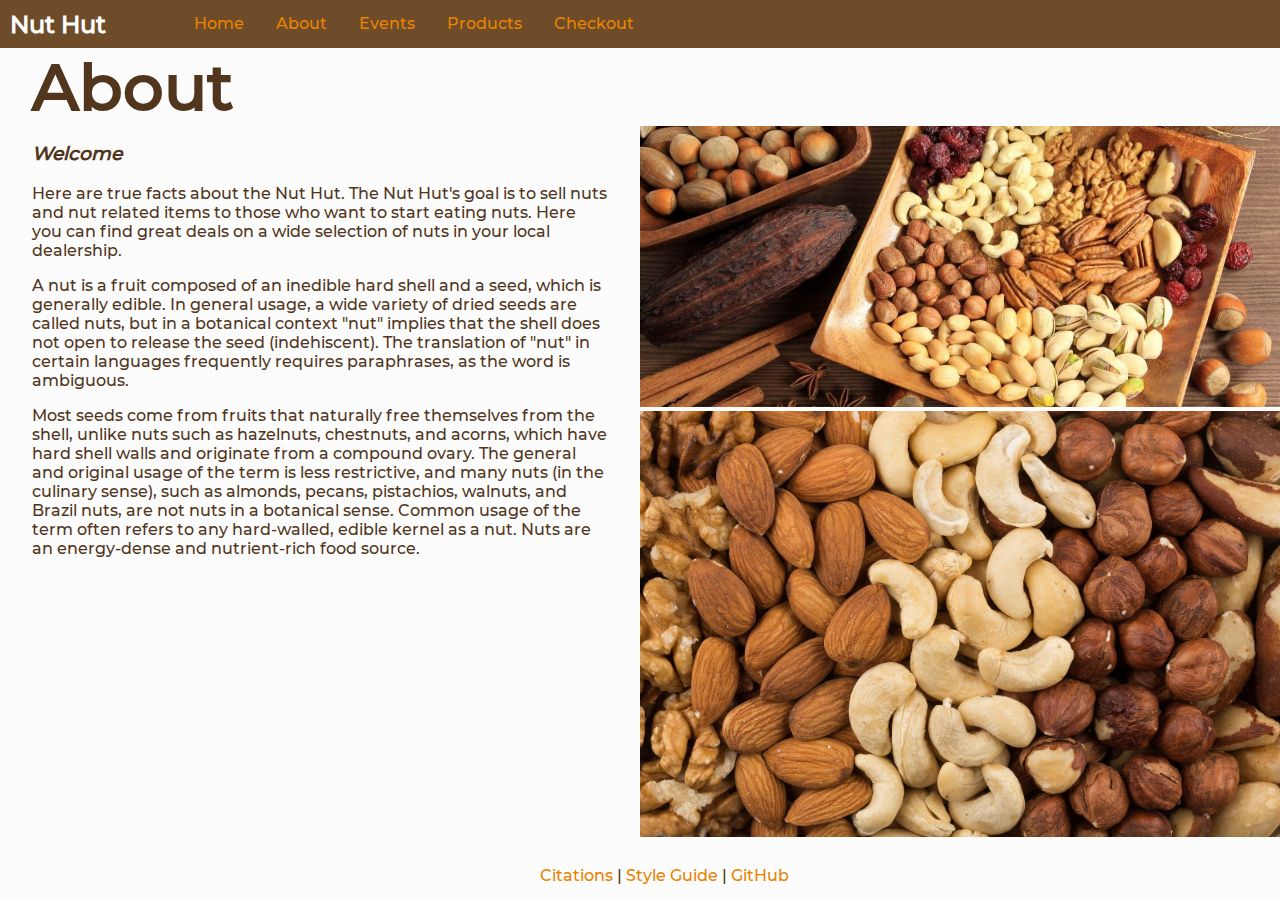
<file: P1-Style_Guide/html/about.html>
<!DOCTYPE html>
<html lang="en">

  <head>

    <meta charset="utf-8">
    <title>P02 - Group Website</title>

    <link href="../css/main.css" rel="stylesheet">
    <link href="../css/fonts.css" rel="stylesheet">

  </head>

  <body>

    <header>

      <h2 id="NutHut">Nut Hut</h2>
      <input class="hide" type="checkbox" id="hamburger"/>

        <nav>
          <ul>
            <li><a href="../index.html">Home</a></li>
            <li><a href="about.html">About</a></li>
            <li><a href="events.html">Events</a></li>
            <li><a href="product_listing.html">Products</a></li>
            <li><a href="checkout.html">Checkout</a></li>
          </ul>
        </nav>



    </header>


    <div class="container">


  <h1>About</h1>
    <section class="row">
        <div class="column1">

        <h3>Welcome</h3>

        <p>
          Here are true facts about the Nut Hut.
          The Nut Hut's goal is to sell nuts and nut related items to those who want to start eating nuts. Here you can find great deals on a wide selection of nuts in your local dealership.
        </p>

        <p>
          A nut is a fruit composed of an inedible hard shell and a seed, which is generally edible. In general usage, a wide variety of dried seeds are called nuts, but in a botanical context "nut" implies that the shell does not open to release the seed (indehiscent). The translation of "nut" in certain languages frequently requires paraphrases, as the word is ambiguous.
        </p>
        <p>
          Most seeds come from fruits that naturally free themselves from the shell, unlike nuts such as hazelnuts, chestnuts, and acorns, which have hard shell walls and originate from a compound ovary. The general and original usage of the term is less restrictive, and many nuts (in the culinary sense), such as almonds, pecans, pistachios, walnuts, and Brazil nuts, are not nuts in a botanical sense. Common usage of the term often refers to any hard-walled, edible kernel as a nut. Nuts are an energy-dense and nutrient-rich food source.
        </p>
      </div>
      <div class="column2">
              <img src="../images/nut-hut-banner.jpg" alt="Nut Hut Banner" style="width:100%;">
              <img src="../images/some-nuts.jpg" alt="Nut Hut Banner" style="width:100%;">

          </div>
        </section>
      </div>
    <footer>
      <a href="citations.html">Citations</a> |
      <a href="style_guide.html">Style Guide</a> |
      <a href="https://github.com/Juuzhang/P02_Website">GitHub</a>
    </footer>


  </body>
</html>
</file>
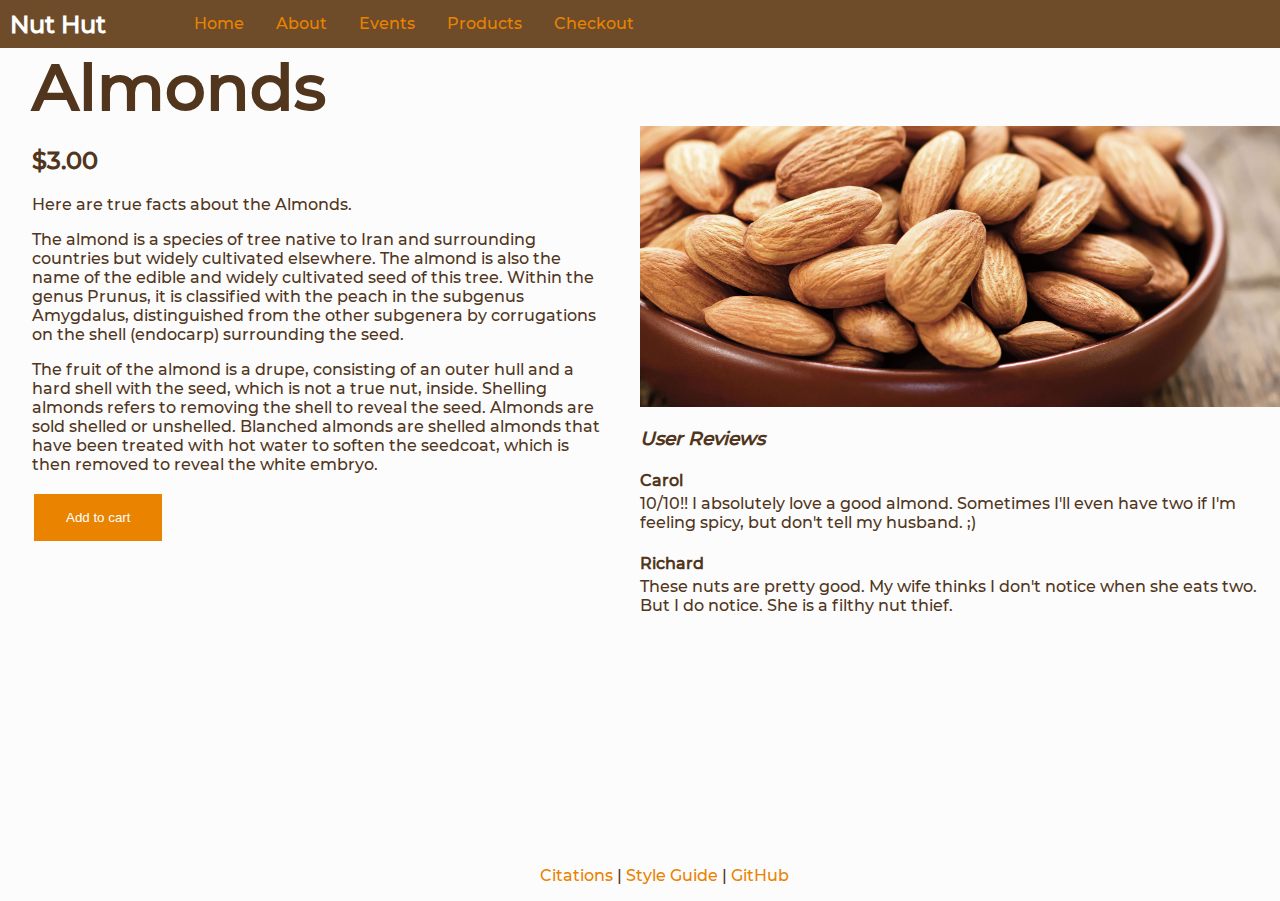
<file: P1-Style_Guide/html/almonds.html>
<!DOCTYPE html>
<html lang="en">

  <head>

    <meta charset="utf-8">
    <title>P02 - Group Website</title>

    <link href="../css/main.css" rel="stylesheet">
    <link href="../css/fonts.css" rel="stylesheet">

  </head>

  <body>

    <header>

      <h2 id="NutHut">Nut Hut</h2>
      <input class="hide" type="checkbox" id="hamburger"/>

        <nav>
          <ul>
            <li><a href="../index.html">Home</a></li>
            <li><a href="about.html">About</a></li>
            <li><a href="events.html">Events</a></li>
            <li><a href="product_listing.html">Products</a></li>
            <li><a href="checkout.html">Checkout</a></li>
          </ul>
        </nav>


    </header>
    <div class="container">

      <h1>Almonds</h1>
      <section class="row">
      <div class="column1">
      <h2>$3.00</h2>


      <section>

        <p>
          Here are true facts about the Almonds.
        </p>

        <p>
          The almond is a species of tree native to Iran and surrounding countries but widely cultivated elsewhere. The almond is also the name of the edible and widely cultivated seed of this tree. Within the genus Prunus, it is classified with the peach in the subgenus Amygdalus, distinguished from the other subgenera by corrugations on the shell (endocarp) surrounding the seed.
        </p>
        <p>
          The fruit of the almond is a drupe, consisting of an outer hull and a hard shell with the seed, which is not a true nut, inside. Shelling almonds refers to removing the shell to reveal the seed. Almonds are sold shelled or unshelled. Blanched almonds are shelled almonds that have been treated with hot water to soften the seedcoat, which is then removed to reveal the white embryo.
        </p>

        <button type="button" class="add-to-cart" onClick="checkout.html"> Add to cart </button>

      </section>


    </div>

    <div class="column2">
        <img src="../images/almonds-banner.jpg" alt="Almonds Banner" style="width:100%;">

          <h3>User Reviews</h3>

          <h4> Carol </h4>
          <p>
            10/10!! I absolutely love a good almond. Sometimes I'll even have two if I'm feeling spicy, but don't tell my husband. ;)
          </p>

          <h4> Richard </h4>
          <p>
            These nuts are pretty good. My wife thinks I don't notice when she eats two. But I do notice. She is a filthy nut thief.
          </p>
    </div>
    </section>
</div>
    <footer>
      <a href="citations.html">Citations</a> |
      <a href="style_guide.html">Style Guide</a> |
      <a href="https://github.com/Juuzhang/P02_Website">GitHub</a>
    </footer>

  </body>

</html>
</file>
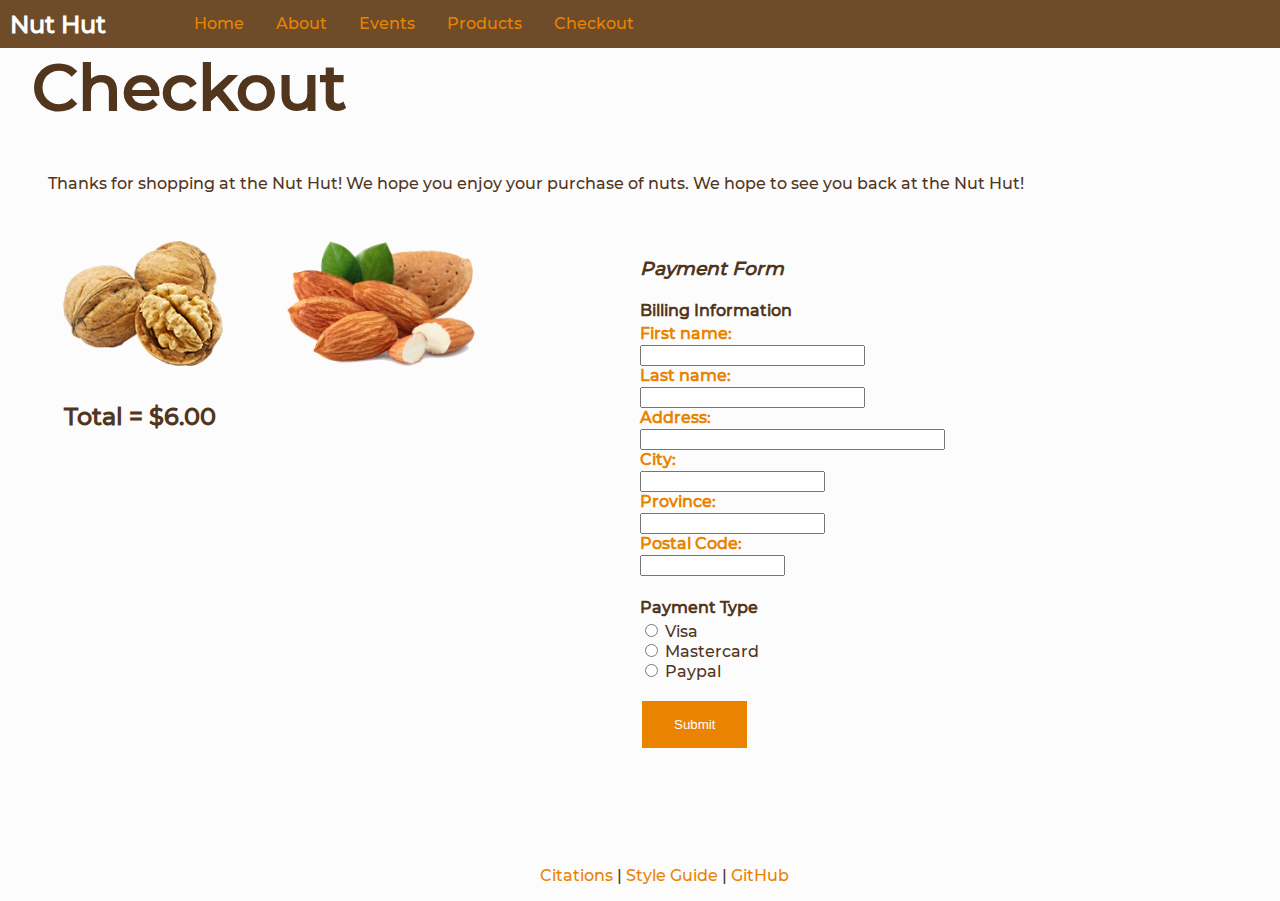
<file: P1-Style_Guide/html/checkout.html>
<!DOCTYPE html>
<html lang="en">

  <head>

    <meta charset="utf-8">
    <title>P02 - Group Website</title>

    <link href="../css/main.css" rel="stylesheet">
    <link href="../css/fonts.css" rel="stylesheet">

  </head>

  <body>

    <header>

      <h2 id="NutHut">Nut Hut</h2>
      <input class="hide" type="checkbox" id="hamburger"/>

        <nav>
          <ul>
            <li><a href="../index.html">Home</a></li>
            <li><a href="about.html">About</a></li>
            <li><a href="events.html">Events</a></li>
            <li><a href="product_listing.html">Products</a></li>
            <li><a href="checkout.html">Checkout</a></li>
          </ul>
        </nav>


    </header>

    <div class="container">

        <h1>Checkout</h1>
        <p id="thanks">
          Thanks for shopping at the Nut Hut! We hope you enjoy your purchase of nuts. We hope to see you back at the Nut Hut!
        </p>


      <div class="column1">
              <img src="../images/walnuts.png" alt="walnuts" style="width:40%;">
              <img src="../images/almonds.png" alt="walnuts" style="width:40%;">
              <h2 id="total">Total = $6.00</h2>
      </div>

      <div class="column2" id="payment">

          <h3>Payment Form</h3>
              <h4> Billing Information </h4>
                <form action="/action_page.php">
                <label for="fname" class="form-text">
                  First name:
                </label>
                <input type="text" id="fname" class="text" size="25"><br>

                <label for="lname" class="form-text">
                  Last name:
                </label>
                <input type="text" id="lname" size="25"><br>

                <label for="address" class="form-text">
                  Address:
                </label>
                <input type="text" id="address" size="35"><br>

                <label for="city" class="form-text">
                  City:
                </label>
                <input type="text" id="city" size="20"><br>

                <label for="province" class="form-text">
                  Province:
                </label>
                <input type="text" id="province" size="20"><br>

                <label for="postal-code" class="form-text">
                  Postal Code:
                </label>
                <input type="text" id="postal-code" size="15"><br>

                </form>

              <h4>Payment Type</h4>
                <form action="/action_page.php" class="radio-section">
                  <input type="radio" name="payment" value="visa" id="visa"><label for="visa"> Visa</label><br>
                  <input type="radio" name="payment" value="mastercard" id="mastercard"><label for="mastercard"> Mastercard</label><br>
                  <input type="radio" name="payment" value="paypal" id="paypal"><label for="paypal"> Paypal</label><br>
                </form>
              <input type="submit" class="submit-button">

        </div>
    </div>

    <footer>
      <a href="citations.html">Citations</a> |
      <a href="style_guide.html">Style Guide</a> |
      <a href="https://github.com/Juuzhang/P02_Website">GitHub</a>
    </footer>

  </body>
</html>
</file>
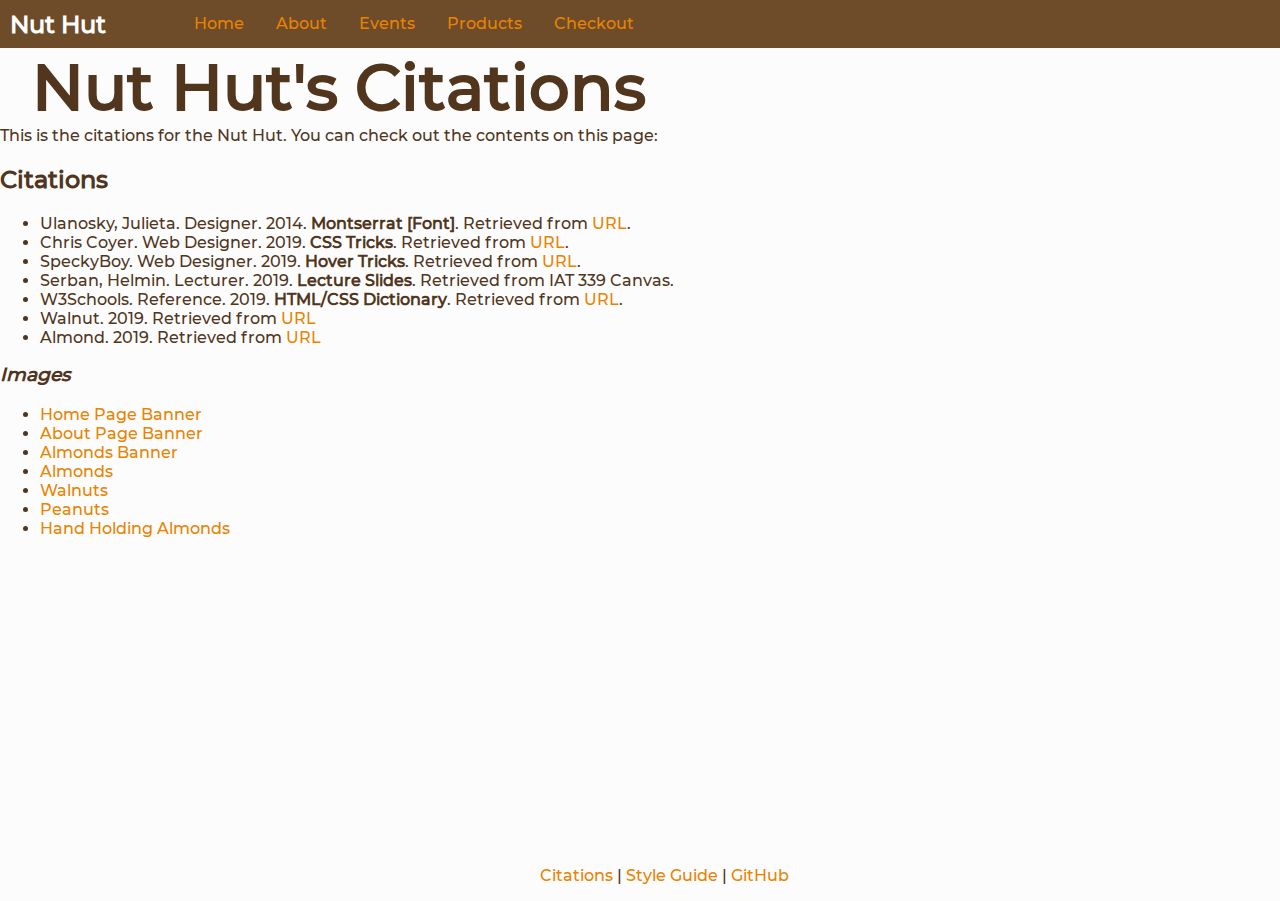
<file: P1-Style_Guide/html/citations.html>
<!DOCTYPE html>
<html lang="en">

  <head>

    <meta charset="utf-8">
    <title>P02 - Group Website</title>

    <link href="../css/main.css" rel="stylesheet">
    <link href="../css/fonts.css" rel="stylesheet">

  </head>

  <body>

    <header>

      <h2 id="NutHut">Nut Hut</h2>
      <input class="hide" type="checkbox" id="hamburger"/>

        <nav>
          <ul>
            <li><a href="../index.html">Home</a></li>
            <li><a href="about.html">About</a></li>
            <li><a href="events.html">Events</a></li>
            <li><a href="product_listing.html">Products</a></li>
            <li><a href="checkout.html">Checkout</a></li>
          </ul>
        </nav>


    </header>

    <div class="container">

      <h1>Nut Hut's Citations</h1>

      <p>This is the citations for the Nut Hut. You can check out the contents on this page:</p>


    <section id="citations">
       <h2>Citations</h2>

       <ul>
         <li>Ulanosky, Julieta. Designer. 2014. <strong>Montserrat [Font]</strong>. Retrieved from <a href="https://fonts.adobe.com/fonts/montserrat">URL</a>.</li>
         <li>Chris Coyer. Web Designer. 2019. <strong>CSS Tricks</strong>. Retrieved from <a href="https://css-tricks.com/snippets/css/glowing-blue-input-highlights/">URL</a>.</li>
         <li>SpeckyBoy. Web Designer. 2019. <strong>Hover Tricks</strong>. Retrieved from <a href="https://speckyboy.com/advanced-image-hover-effects/">URL</a>.</li>
         <li>Serban, Helmin. Lecturer. 2019. <strong>Lecture Slides</strong>. Retrieved from IAT 339 Canvas.</li>
         <li>W3Schools. Reference. 2019. <strong>HTML/CSS Dictionary</strong>. Retrieved from <a href="https://www.w3schools.com">URL</a>.</li>
         <li>Walnut. 2019. Retrieved from <a href="https://en.wikipedia.org/wiki/Walnut"> URL </a></li>
         <li>Almond. 2019. Retrieved from <a href="https://en.wikipedia.org/wiki/Almond"> URL </a></li>
       </ul>

       <h3> Images </h3>

       <ul>
         <li><a href="https://wallhere.com/en/wallpaper/1604641"> Home Page Banner </a></li>
         <li><a href="https://www.wallpaperup.com/223325/food_nuts.html"> About Page Banner </a> </li>
         <li><a href="https://stmed.net/wallpaper-63824"> Almonds Banner </a> </li>
         <li><a href="http://www.pngall.com/almond-png"> Almonds </a> </li>
         <li><a href="https://pngriver.com/download-walnuts-png-transparent-image-for-designing-projects-30294/"> Walnuts </a> </li>
         <li><a href="http://clipart-library.com/clip-art/peanut-transparent-background-5.htm"> Peanuts </a> </li>
         <li><a href="https://www.medicalnewstoday.com/articles/326422.php#1"> Hand Holding Almonds </a> </li>

       </ul>

       <!-- http://www.dirtyandthirty.com/sex/nuts-libido-perfect-snack-sexy-time/#prettyphoto/0/-->

     </section>

    </div>

    <footer>
      <a href="citations.html">Citations</a> |
      <a href="style_guide.html">Style Guide</a> |
      <a href="https://github.com/Juuzhang/P02_Website">GitHub</a>
    </footer>

  </body>
</html>
</file>
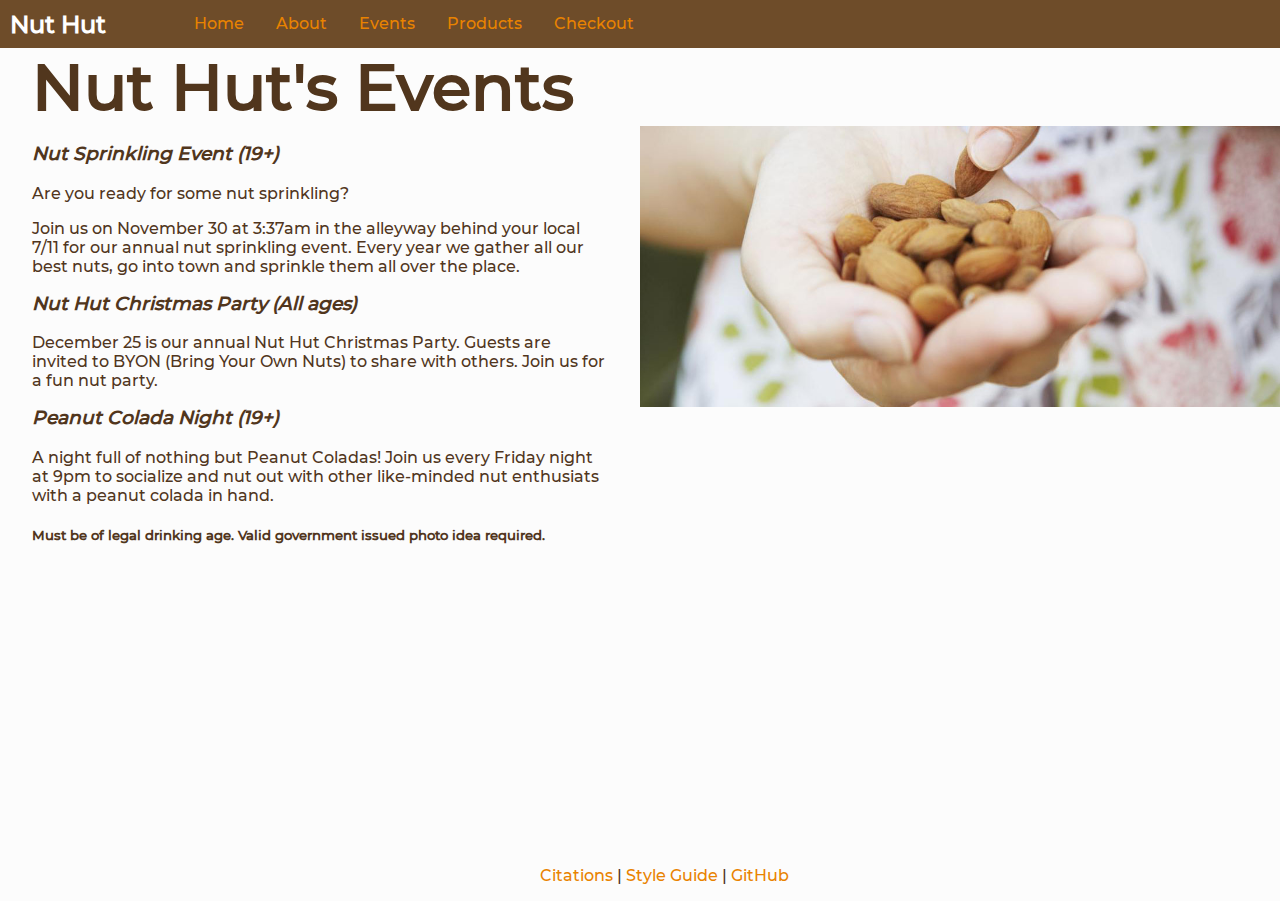
<file: P1-Style_Guide/html/events.html>
<!DOCTYPE html>
<html lang="en">

  <head>

    <meta charset="utf-8">
    <title>P02 - Group Website</title>

    <link href="../css/main.css" rel="stylesheet">
    <link href="../css/fonts.css" rel="stylesheet">

  </head>

  <body>

    <header>

      <h2 id="NutHut">Nut Hut</h2>
      <input class="hide" type="checkbox" id="hamburger"/>

        <nav>
          <ul>
            <li><a href="../index.html">Home</a></li>
            <li><a href="about.html">About</a></li>
            <li><a href="events.html">Events</a></li>
            <li><a href="product_listing.html">Products</a></li>
            <li><a href="checkout.html">Checkout</a></li>
          </ul>
        </nav>

    </header>

    <div class="container">

          <h1>Nut Hut's Events</h1>


        <section class="row">
          <div class= "column1">
          <h3>Nut Sprinkling Event (19+)</h3>
          <p>
            Are you ready for some nut sprinkling?
          </p>
          <p>
            Join us on November 30 at 3:37am in the alleyway behind your local 7/11 for our annual nut sprinkling event. Every year we gather all our best nuts, go into town and sprinkle them all over the place.
          </p>

          <h3>Nut Hut Christmas Party (All ages)</h3>

          <p>
            December 25 is our annual Nut Hut Christmas Party. Guests are invited to BYON (Bring Your Own Nuts) to share with others. Join us for a fun nut party.
          </p>

          <h3>Peanut Colada Night (19+)</h3>

          <p>
            A night full of nothing but Peanut Coladas! Join us every Friday night at 9pm to socialize and nut out with other like-minded nut enthusiats with a peanut colada in hand.
          </p>
          <h5> Must be of legal drinking age. Valid government issued photo idea required. </h5>
      </div>

      <div class="column2">
        <img src="../images/hand-holding-almonds.jpg" alt="Hand holding almonds" style="width:100%;">
      </div>
        </section>

    </div>


    <footer>
      <a href="citations.html">Citations</a> |
      <a href="style_guide.html">Style Guide</a> |
      <a href="https://github.com/Juuzhang/P02_Website">GitHub</a>
    </footer>

  </body>
</html>
</file>
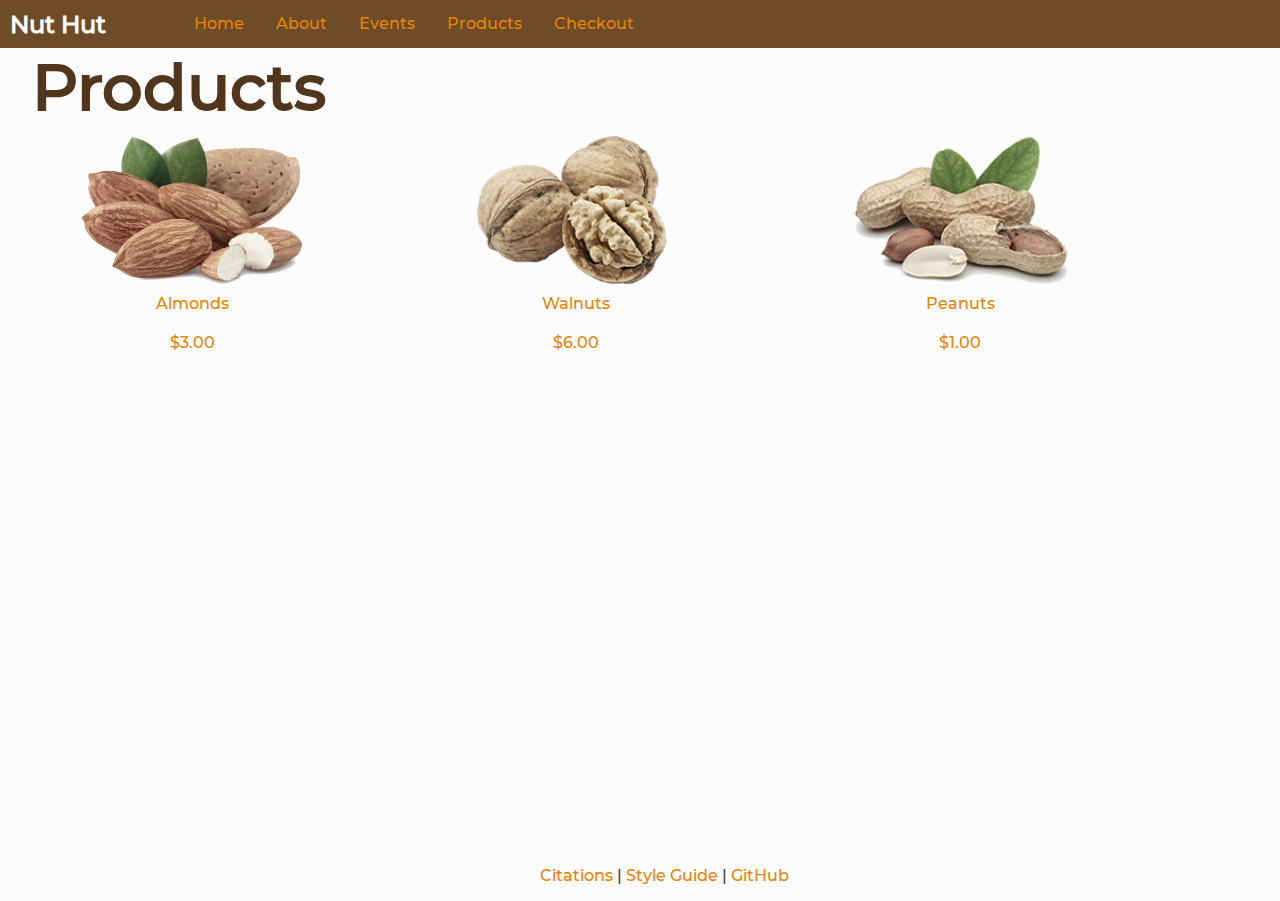
<file: P1-Style_Guide/html/product_listing.html>
<!DOCTYPE html>
<html lang="en">

  <head>

    <meta charset="utf-8">
    <title>P02 - Group Website</title>

    <link href="../css/main.css" rel="stylesheet">
    <link href="../css/fonts.css" rel="stylesheet">

  </head>

  <body>


    <header>

      <h2 id="NutHut">Nut Hut</h2>
      <input class="hide" type="checkbox" id="hamburger"/>

        <nav>
          <ul>
            <li><a href="../index.html">Home</a></li>
            <li><a href="about.html">About</a></li>
            <li><a href="events.html">Events</a></li>
            <li><a href="product_listing.html">Products</a></li>
            <li><a href="checkout.html">Checkout</a></li>
          </ul>
        </nav>

    </header>


    <div class="container">
          <h1>Products</h1>



          <div class="img-with-text">
            <a href="almonds.html" class="Greyscale">
              <img src="../images/almonds.png" alt="almonds" style="width:20%;">
                  <p>Almonds</p>
                  <p>$3.00</p>
                </a>
          </div>

          <div class="img-with-text">
            <a href="walnut.html"
            class="Greyscale"><img src="../images/walnuts.png" alt="walnuts" style="width:20%;">
                <p>Walnuts</p>
                <p>$6.00</p>
              </a>
            </div>

            <div class="img-with-text">
              <a href="almonds.html"
              class="Greyscale"><img src="../images/peanuts.png" alt="peanuts" style="width:20%;">
                  <p>Peanuts</p>
                  <p>$1.00</p>
              </a>
            </div>

      <br style="clear: left;" />
      <!-- https://stackoverflow.com/questions/2156712/how-to-float-3-divs-side-by-side-using-css/35676852 -->

    </div>

    <footer>
      <a href="citations.html">Citations</a> |
      <a href="style_guide.html">Style Guide</a> |
      <a href="https://github.com/Juuzhang/P02_Website">GitHub</a>
    </footer>


  </body>
</html>
</file>
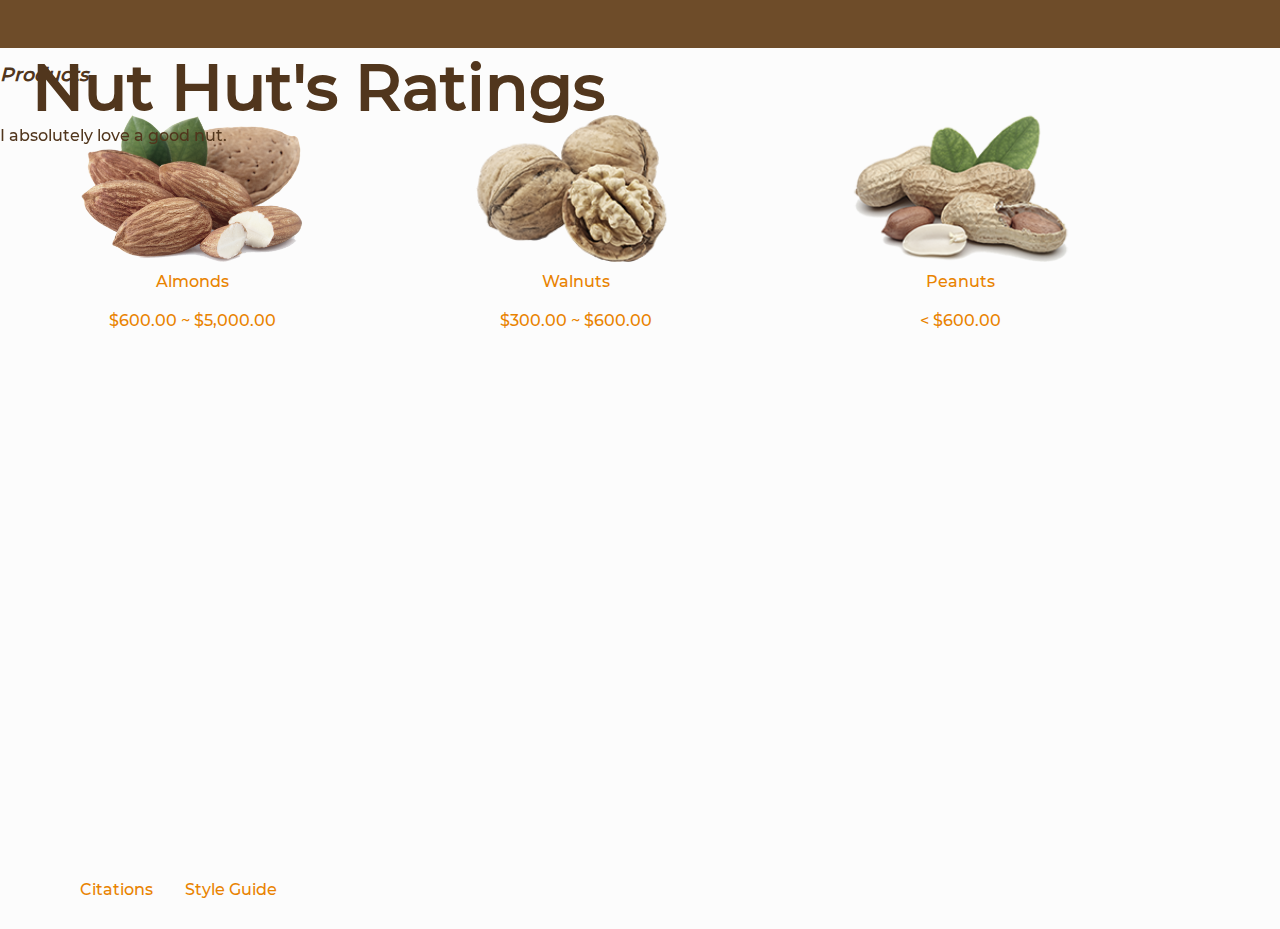
<file: P1-Style_Guide/html/ratings.html>
<!DOCTYPE html>
<html lang="en">

  <head>

    <meta charset="utf-8">
    <title>P02 - Group Website</title>

    <link href="../css/main.css" rel="stylesheet">
    <link href="../css/fonts.css" rel="stylesheet">

  </head>

  <body>

    <nav>
      <ul id="nav-bar">
      <li><a href="../index.html">Home</a></li>
      <li><a href="about.html">About</a></li>
      <li><a href="events.html">Events</a></li>
      <li><a href="product_listing.html">Product Listing</a></li>
      <li><a href="checkout.html">Checkout</a></li>
    </ul>
    </nav>

    <div class="container">
    <header>
      <h1>Nut Hut's Ratings</h1>

      <p>I absolutely love a good nut.</p>


    </header>

    <section>
      <h3>Products</h3>
      <div class="img-with-text">
        <a href="https://canon.ca/en/" class="Greyscale">
          <img src="../images/almonds.png" alt="almonds" width="20%">
              <p>Almonds</p>
              <p>$600.00 ~ $5,000.00</p>
            </a>
      </div>

      <div class="img-with-text">
        <a href="https://canon.ca/en/"
        class="Greyscale"><img src="../images/walnuts.png" alt="walnuts" width="20%">
            <p>Walnuts</p>
            <p>$300.00 ~ $600.00</p>
          </a>
        </div>

        <div class="img-with-text">
          <a href="https://canon.ca/en/"
          class="Greyscale"><img src="../images/peanuts.png" alt="peanuts" width="20%">
              <p>Peanuts</p>
              <p>&lt; $600.00</p>
          </a>
        </div>


      </section>

    </div>

    <footer>
      <li><a href="html/citations.html">Citations</a></li>
      <li><a href="html/style_guide.html">Style Guide</a></li>
    </footer>

  </body>
</html>
</file>
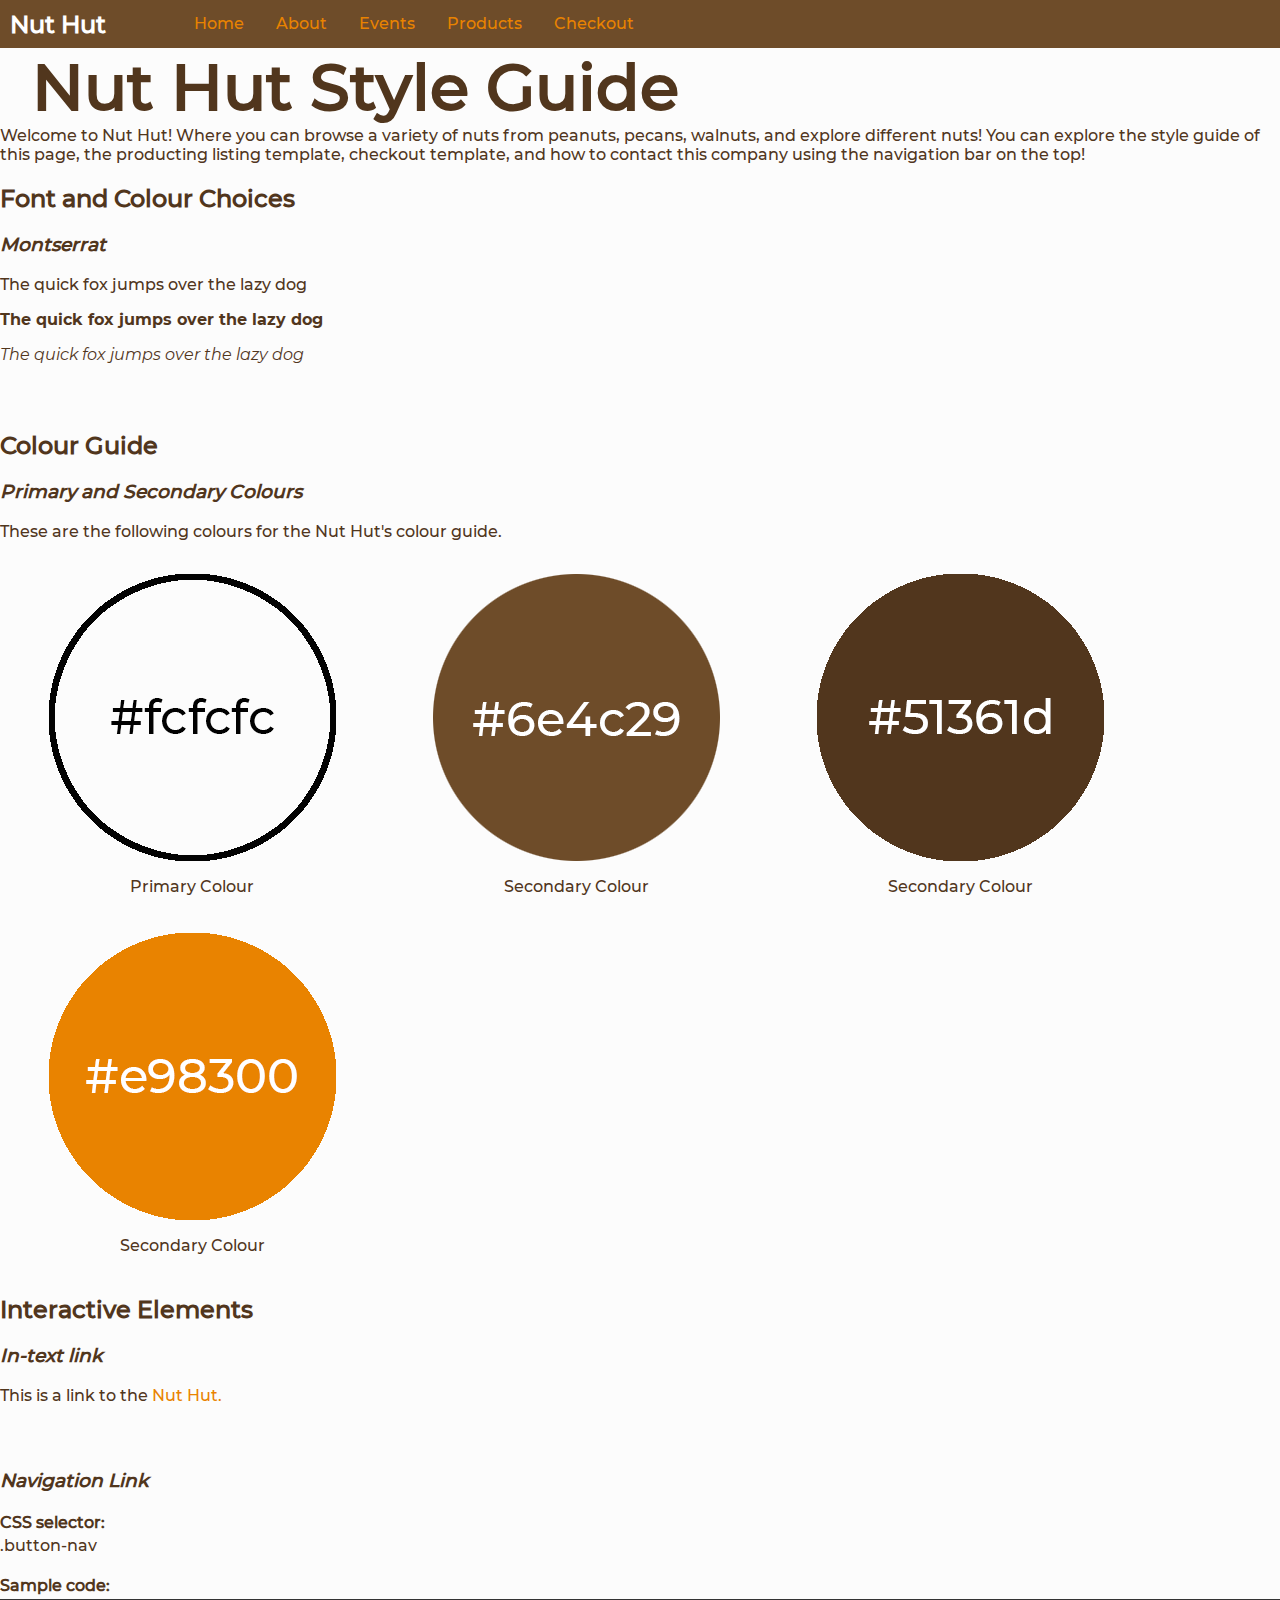
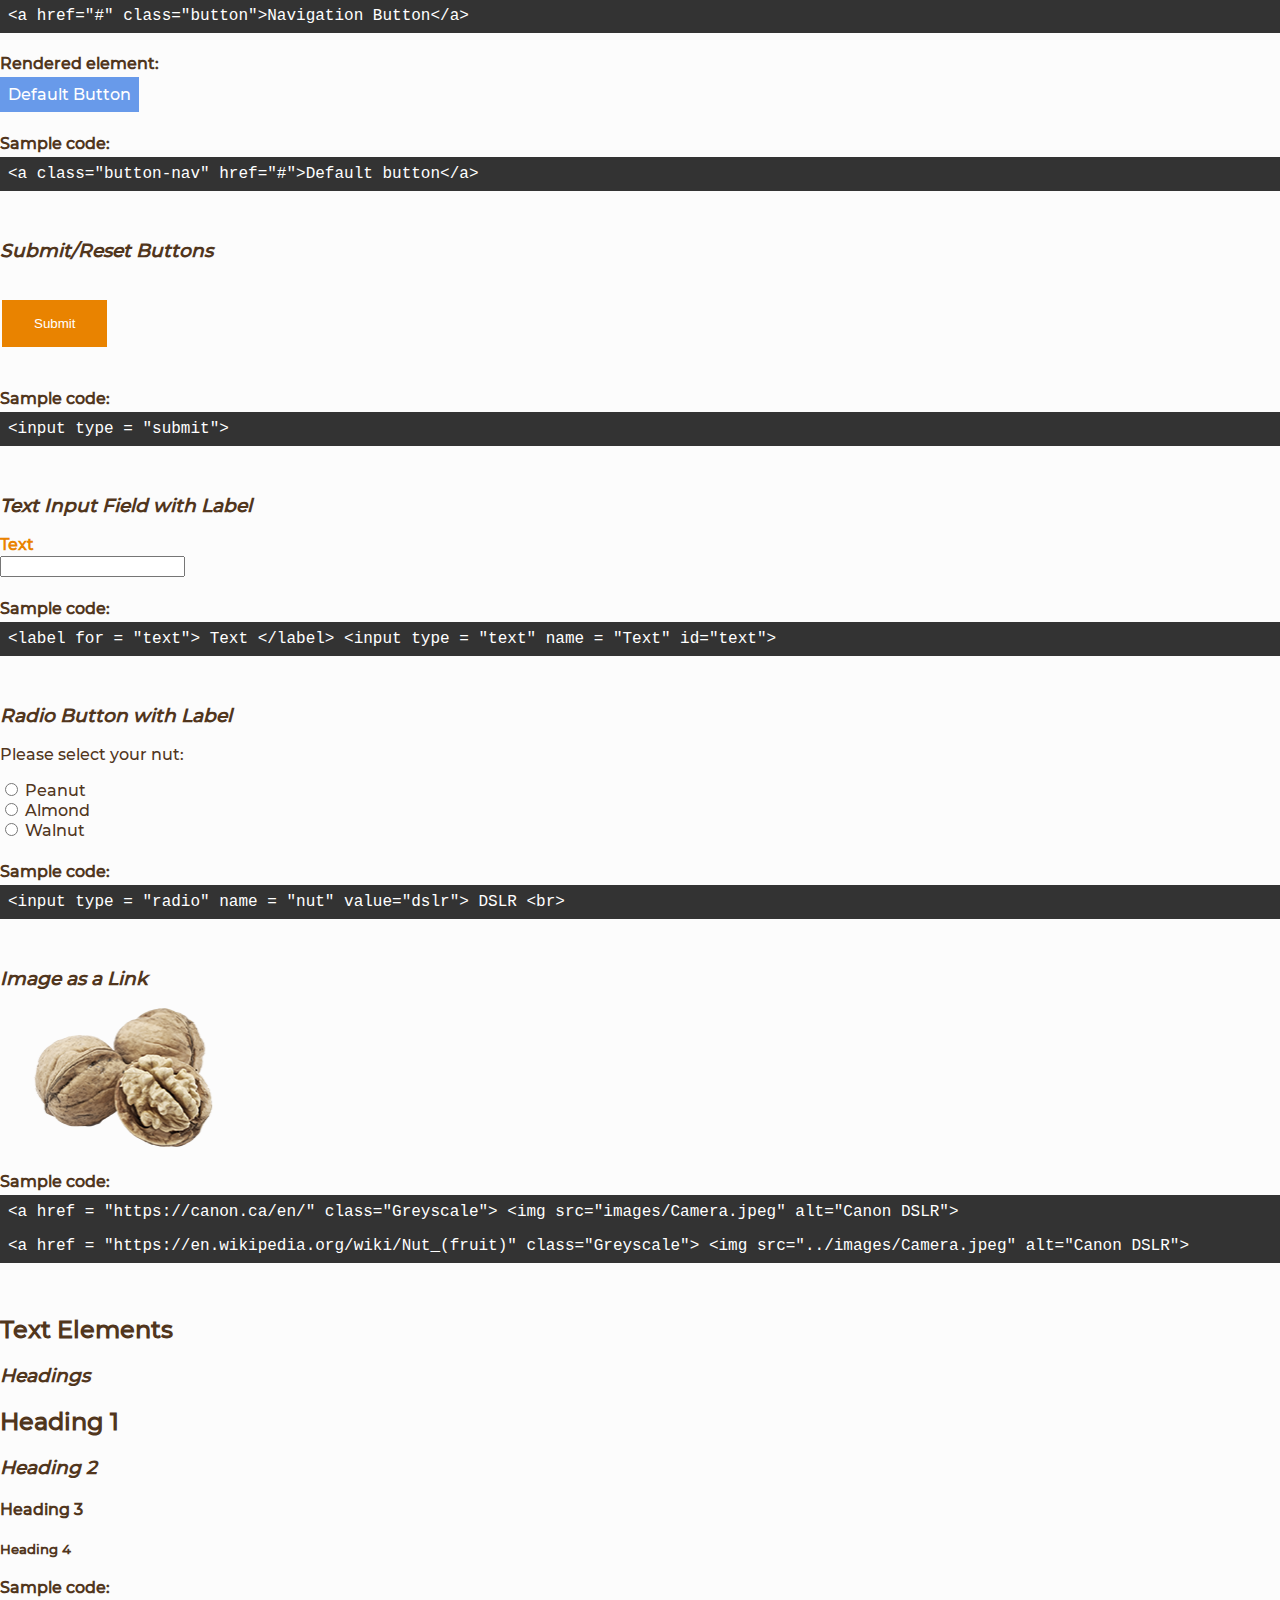
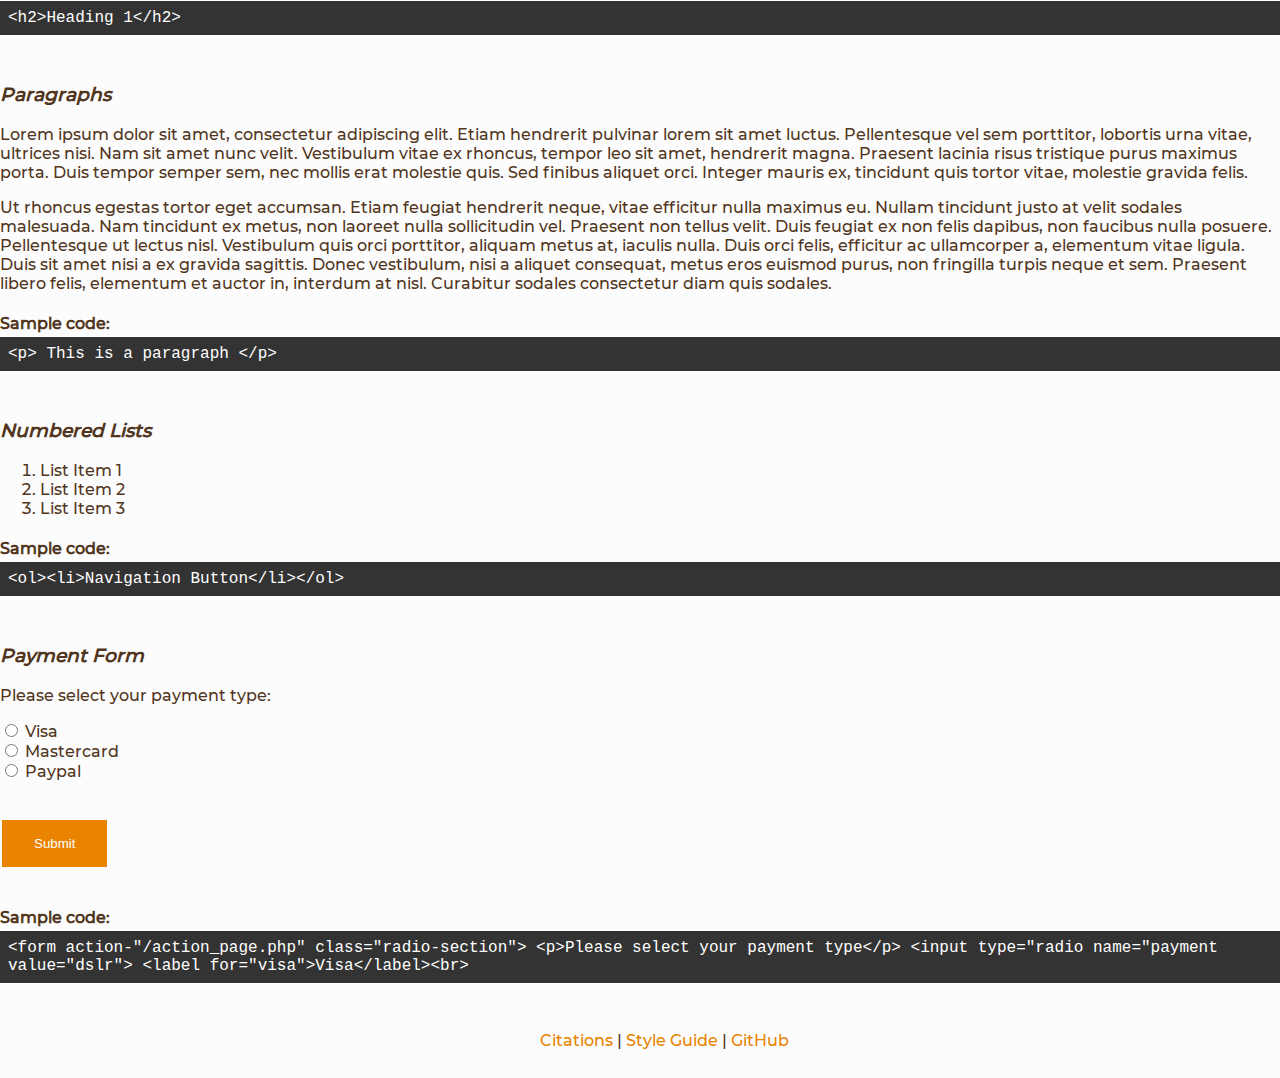
<file: P1-Style_Guide/html/style_guide.html>
<!DOCTYPE html>
<html lang="en">
  <head>
    <meta charset="utf-8">
    <meta name="viewport" content="width=device-width, initial-scale=1">
    <title>P02 - Group Website</title>
    <link href="../css/main.css" rel="stylesheet">
    <link href="../css/fonts.css" rel="stylesheet">
  </head>

  <body>

    <header>

              <h2 id="NutHut">Nut Hut</h2>
      <input class="hide" type="checkbox" id="hamburger"/>

        <nav>
          <ul>
            <li><a href="../index.html">Home</a></li>
            <li><a href="about.html">About</a></li>
            <li><a href="events.html">Events</a></li>
            <li><a href="product_listing.html">Products</a></li>
            <li><a href="checkout.html">Checkout</a></li>
          </ul>
        </nav>


    </header>
<div class="container">

      <h1>Nut Hut Style Guide</h1>
      <p>
        Welcome to Nut Hut! Where you can browse a variety of nuts from peanuts, pecans, walnuts, and explore different nuts! You can explore the style guide of this page, the producting listing template, checkout template, and how to contact this company using the navigation bar on the top!
      </p>



<section class ="font_selection">
  <h2>Font and Colour Choices</h2>
          <section class="element">
              <h3>Montserrat</h3>
              <p>The quick fox jumps over the lazy dog</p>
              <p id="bold">The quick fox jumps over the lazy dog</p>
              <p id="italic">The quick fox jumps over the lazy dog</p>
          </section>
</section>



<section id="guide_elements">
<h2>Colour Guide</h2>
<section class= "element">
<h3>Primary and Secondary Colours</h3>
<p>These are the following colours for the Nut Hut's colour guide.</p>
  <div class="img-with-text">
    <img src="../images/color_4.png" alt="color1">
        <p>Primary Colour</p>
  </div>
    <div class="img-with-text">
        <img src="../images/color_1.png" alt="color2">
            <p>Secondary Colour</p>
    </div>
    <div class="img-with-text">
        <img src="../images/color_3.png" alt="color3">
            <p>Secondary Colour</p>
    </div>
    <div class="img-with-text">
        <img src="../images/color_2.png" alt="color4">
            <p>Secondary Colour</p>
    </div>
  </section>
</section>

    <!-- INTERACTIVE ELEMENTS SECTION // -->

    <section id="interactive_elements">
      <h2>Interactive Elements</h2>
      <section class="element">
        <h3>In-text link</h3>
        <p>This is a link to the <a href="https://www.google.com/">Nut Hut.</a></p> <!--I learned that it's not with the <p> function but rather with the <a> -->
      </section>
      <!-- Default Button styling section -->
      <section class="element">
        <h3>Navigation Link</h3>
        <h4>CSS selector:</h4>
        <p>.button-nav</p>
        <h4>Sample code:</h4>
        <code>&lt;a href="#" class="button"&gt;Navigation Button&lt;/a&gt;</code>
        <h4>Rendered element:</h4>
        <a class="button-nav" href="#">Default Button</a>
        <h4>Sample code:</h4>
        <code>&lt;a class="button-nav" href="#"&gt;Default button&lt;/a&gt;</code>
      </section>
      <section class="element">
        <h3>Submit/Reset Buttons</h3>
        <input type="submit" class="submit-button">
        <h4>Sample code:</h4>
        <code>&lt;input type = "submit"&gt;</code>
      </section>
      <section class="element">
        <h3>Text Input Field with Label</h3>
        <form>
          <label for="text" class="form-text">Text</label><input type="text" name="Text" class="text">
    <!-- I learned this is how you label a text for input -->
        </form>
        <h4>Sample code:</h4>
        <code>&lt;label for = "text"&gt; Text &lt;/label&gt; &lt;input type = "text" name = "Text" id="text"&gt;</code>
      </section>
      <section class="element">
        <h3>Radio Button with Label</h3>
        <form action="/action_page.php" class="radio-section">
            <p>Please select your nut:</p>
            <input type="radio" name="nut" id="dslr" value="dslr"> <label for="dslr">Peanut</label><br>
              <input type="radio" name="nut" id="compact" class="radio" value="compact">  <label  for="compact">Almond</label><br>
              <input type="radio" name="nut" id="other" class="radio" value="other"> <label for="other">Walnut</label><br>
          </form>
      <h4>Sample code:</h4>
      <code>&lt;input type = "radio" name = "nut" value="dslr"&gt; DSLR &lt;br&gt;</code>
      </section>
      <section class="element">
        <h3>Image as a Link</h3>
        <a href="https://en.wikipedia.org/wiki/Walnut"
        class="Greyscale"><img src="../images/walnuts.png" alt="Walnuts" width="20%">
        </a>
        <!-- I learned this is how you wrap a link to an image. -->

    <h4>Sample code:</h4>
    <code>&lt;a href = "https://canon.ca/en/" class="Greyscale"&gt; &lt;img src="images/Camera.jpeg" alt="Canon DSLR"&gt;</code>
    <code>&lt;a href = "https://en.wikipedia.org/wiki/Nut_(fruit)" class="Greyscale"&gt; &lt;img src="../images/Camera.jpeg" alt="Canon DSLR"&gt;</code>
      </section>


    </section>
    <!-- // INTERACTIVE ELEMENTS SECTION -->
    <!-- TEXT ELEMENTS SECTION // -->
    <section id="text_elements">
      <h2>Text Elements</h2>
      <section class="element">
        <h3>Headings</h3>
        <h2>Heading 1</h2>
        <h3>Heading 2</h3>
        <h4>Heading 3</h4>
        <h5>Heading 4</h5>
        <!-- I learned that there's more than 6 headings in HTML -->
        <h4>Sample code:</h4>
        <code>&lt;h2&gt;Heading 1&lt;/h2&gt;</code>
          </section>
      <section class="element">
        <h3>Paragraphs</h3>
        <p>Lorem ipsum dolor sit amet, consectetur adipiscing elit. Etiam hendrerit pulvinar lorem sit amet luctus. Pellentesque vel sem porttitor, lobortis urna vitae, ultrices nisi. Nam sit amet nunc velit. Vestibulum vitae ex rhoncus, tempor leo sit amet, hendrerit magna. Praesent lacinia risus tristique purus maximus porta. Duis tempor semper sem, nec mollis erat molestie quis. Sed finibus aliquet orci. Integer mauris ex, tincidunt quis tortor vitae, molestie gravida felis.</p>
      <p>Ut rhoncus egestas tortor eget accumsan. Etiam feugiat hendrerit neque, vitae efficitur nulla maximus eu. Nullam tincidunt justo at velit sodales malesuada. Nam tincidunt ex metus, non laoreet nulla sollicitudin vel. Praesent non tellus velit. Duis feugiat ex non felis dapibus, non faucibus nulla posuere. Pellentesque ut lectus nisl. Vestibulum quis orci porttitor, aliquam metus at, iaculis nulla. Duis orci felis, efficitur ac ullamcorper a, elementum vitae ligula. Duis sit amet nisi a ex gravida sagittis. Donec vestibulum, nisi a aliquet consequat, metus eros euismod purus, non fringilla turpis neque et sem. Praesent libero felis, elementum et auctor in, interdum at nisl. Curabitur sodales consectetur diam quis sodales.</p>
        <!-- I learned how just adding another <p> tag makes a space for the next paragraph already, and I also learned how <br> breaks the line and allows for spaces in webpages -->
        <h4>Sample code:</h4>
        <code>&lt;p&gt; This is a paragraph &lt;/p&gt;</code>
      </section>
      <section class="element">
        <h3>Numbered Lists</h3>
        <ol>
          <li>List Item 1</li>
          <li>List Item 2</li>
          <li>List Item 3</li>
        </ol>
        <h4>Sample code:</h4>
        <code>&lt;ol&gt;&lt;li&gt;Navigation Button&lt;/li&gt;&lt;/ol&gt;</code>
      </section>
      <section class="element">
        <h3>Payment Form</h3>
        <form action="/action_page.php" class="radio-section">
            <p>Please select your payment type:</p>
              <input type="radio" name="payment" value="visa" id="visa"><label for="visa"> Visa</label><br>
              <input type="radio" name="payment" value="mastercard" id="mastercard"><label for="mastercard"> Mastercard</label><br>
              <input type="radio" name="payment" value="paypal" id="paypal"><label for="paypal"> Paypal</label><br>
          </form><br>
            <input type="submit" class="submit-button">
            <h4>Sample code:</h4>
            <code>&lt;form action-"/action_page.php" class="radio-section"&gt; &lt;p&gt;Please select your payment type&lt;/p&gt;
            &lt;input type="radio name="payment value="dslr"&gt; &lt;label for="visa"&gt;Visa&lt;/label&gt;&lt;br&gt;</code>
      </section>
      </section>
    </div>

    <footer>
      <a href="citations.html">Citations</a> |
      <a href="style_guide.html">Style Guide</a> |
      <a href="https://github.com/Juuzhang/P02_Website">GitHub</a>
    </footer>

  </body>
</html>
</file>
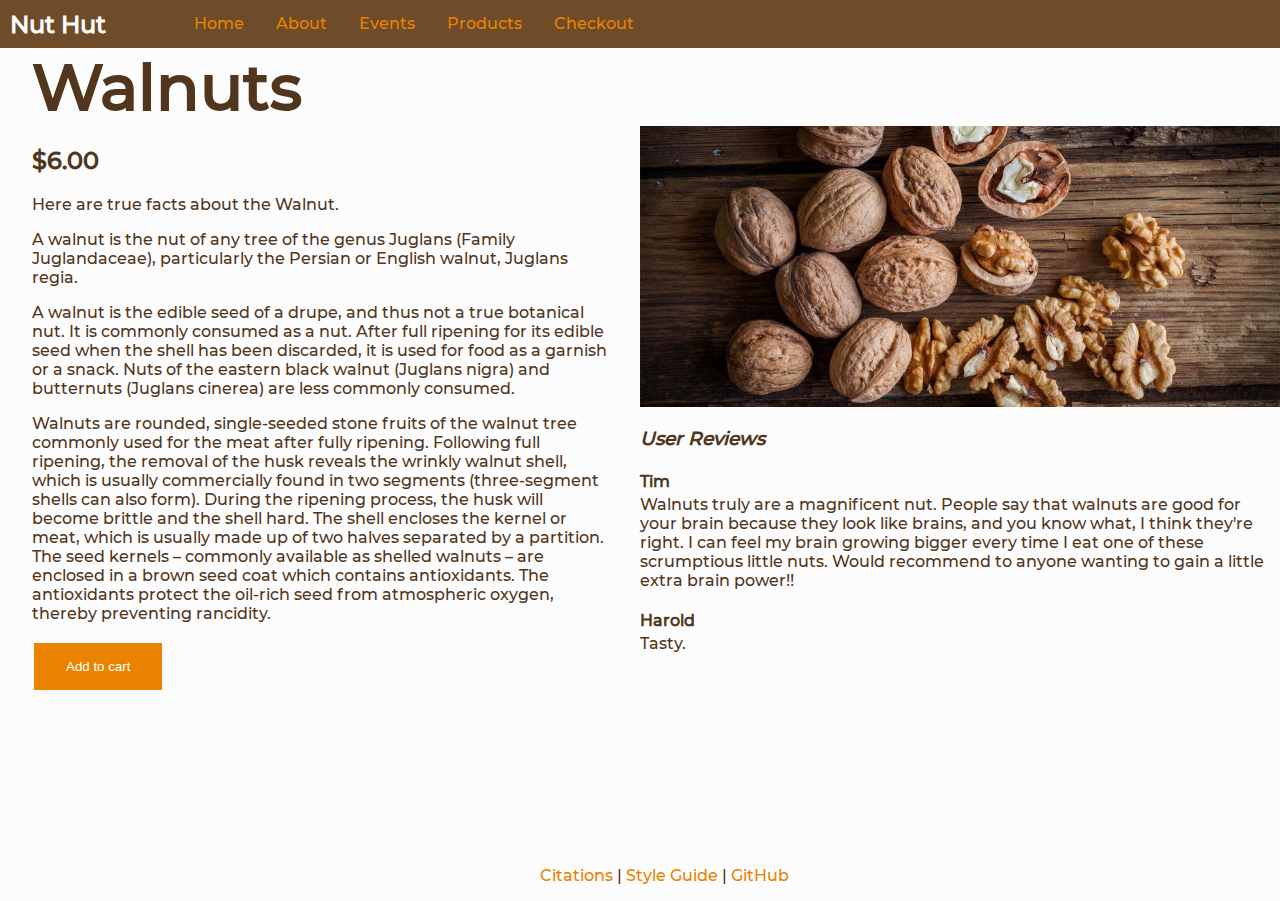
<file: P1-Style_Guide/html/walnut.html>
<!DOCTYPE html>
<html lang="en">

  <head>

    <meta charset="utf-8">
    <title>P02 - Group Website</title>

    <link href="../css/main.css" rel="stylesheet">
    <link href="../css/fonts.css" rel="stylesheet">

  </head>

  <body>

    <header>

      <h2 id="NutHut">Nut Hut</h2>
      <input class="hide" type="checkbox" id="hamburger"/>

        <nav>
          <ul>
            <li><a href="../index.html">Home</a></li>
            <li><a href="about.html">About</a></li>
            <li><a href="events.html">Events</a></li>
            <li><a href="product_listing.html">Products</a></li>
            <li><a href="checkout.html">Checkout</a></li>
          </ul>
        </nav>

    </header>


    <div class="container">
      <h1>Walnuts</h1>
<section class="row">
  <div class="column1">

      <h2>$6.00</h2>

        <p>
          Here are true facts about the Walnut.
        </p>

        <p>
          A walnut is the nut of any tree of the genus Juglans (Family Juglandaceae), particularly the Persian or English walnut, Juglans regia.
        </p>
        <p>
          A walnut is the edible seed of a drupe, and thus not a true botanical nut. It is commonly consumed as a nut. After full ripening for its edible seed when the shell has been discarded, it is used for food as a garnish or a snack. Nuts of the eastern black walnut (Juglans nigra) and butternuts (Juglans cinerea) are less commonly consumed.
        </p>

        <p>
          Walnuts are rounded, single-seeded stone fruits of the walnut tree commonly used for the meat after fully ripening. Following full ripening, the removal of the husk reveals the wrinkly walnut shell, which is usually commercially found in two segments (three-segment shells can also form). During the ripening process, the husk will become brittle and the shell hard. The shell encloses the kernel or meat, which is usually made up of two halves separated by a partition. The seed kernels – commonly available as shelled walnuts – are enclosed in a brown seed coat which contains antioxidants. The antioxidants protect the oil-rich seed from atmospheric oxygen, thereby preventing rancidity.
        </p>

        <button type="button" class="add-to-cart"> Add to cart </button>
</div>
        <div class="column2">
        <img src="../images/walnuts-banner2.jpg" alt="Nut Hut Banner" style="width:100%;">

        <h3>User Reviews</h3>

        <h4> Tim </h4>
        <p>
          Walnuts truly are a magnificent nut. People say that walnuts are good for your brain because they look like brains, and you know what, I think they're right. I can feel my brain growing bigger every time I eat one of these scrumptious little nuts. Would recommend to anyone wanting to gain a little extra brain power!!
        </p>

        <h4> Harold </h4>
        <p>
          Tasty.
        </p>
</div>
      </section>


    </div>


    <footer>
      <a href="citations.html">Citations</a> |
      <a href="style_guide.html">Style Guide</a> |
      <a href="https://github.com/Juuzhang/P02_Website">GitHub</a>
    </footer>

  </body>
</html>
</file>
<file: P1-Style_Guide/css/main.css>
/*
  STYLE GUIDE STYLING
  Default styling for the style guide

  All code has been coded by Justine Zhang.
  Resources have been referred to from W3Schools, CSS Tricks, and Helmine Serban's 339 Lecture slides.

*/
@import "fonts.css";
@import url("fonts.css");


*{
  box-sizing: border-box;
}


/* NAVIGATION */ /* ////////////////////////////////////////////////////////////// */

#NutHut {
  float: left;

  padding-top: 0;
  margin-left: 10px;
  margin-top: 10px;
  margin-bottom: 0;
  margin-right: 3em;
  color: white;
}


header{
  width: 100%;
  position: fixed;
  background-color: #6e4c29;
  height: 3rem;
  z-index: 99999;
}


nav {

  float: left;
  top: 0;
  margin: 0;

}

nav ul {
float: left;
  list-style-type: none;
  overflow: hidden;
  padding: 0;
  margin: 0;

}

nav ul li {
  float: left;
  clear: none;
  display: inline-block;
}

nav ul li a{
  float: left;
  padding: 14px 16px;

}


nav ul li a:active, nav ul li a:hover, nav ul li a:focus {
  background-color: #faa446;
  color: white;

  text-decoration: none;
  transition: 0.7s;
  transition-duration: 0.7s;
}

.hide {
  -webkit-appearance: none;
}

@media only screen and (max-width: 746px){
/*#nav-bar li a{
  visibility: hidden;
} */

header{
  width: 100%;
  height: 3rem;
  padding: 0;
  z-index: 99999;
}

nav {
  display: none;
}

#hamburger{
  float: right;
  margin-top: 0.75em;
	margin-right: 1em;
	content: url(../images/hamburger.png);
	display: block;
	width: 2rem;
	height: 2rem;

}

#hamburger:checked {
  float: right;
  margin-top: 0.75em;
	margin-right: 1em;
	content: url(../images/x-button.png);

}

#hamburger:checked ~ nav{
  background-color: #6e4c29;
  position: relative;
  left: 0;
  width: 100%;
	display: list-item;
	margin-left: 0px;
  margin-top: 0;
	overflow: hidden;
	z-index: -1;
}

#hamburger:checked ~ nav ul li {
  clear: left;
  width: 100%;
}

#hamburger:checked ~ nav ul{
  width: 100%;
}

#hamburger:checked ~ nav ul:hover, nav ul:hover, nav ul:focus {
  width: 100%;
}

#hamburger:checked ~ nav ul li a:active, nav ul li a:hover, nav ul li a:focus {
  background-color: #faa446;
  left: 0;
  color: white;
  width: 100%;
  text-decoration: none;
  transition: 0.7s;
  transition-duration: 0.7s;
}

#payment {
  margin-left: 5rem;
}




}

/* BODY CONTAINER ////////////////////////////////////////////////////////////// */

.container {
  position: relative;
    content: "";
  min-height:850px;
  width: 100%;
}

body {
  position: relative;
  font-family: "Montserrat-Medium", sans-serif;
  font-size: 1rem;
  padding: 0;
  margin: 0;
  color: #51361d;
  background-color: #fcfcfc; /*off-white colour*/
}



/* COLUMNS ////////////////////////////////////////////////////////////// */

.row:after {
  content: "";
  display: table;
  clear: both;
}

.column1 {
  float: left;
  width: 50%;
  padding-left: 2rem;
  padding-right: 2rem;

}

.column2 {
  float: left;
  width: 50%;

}

@media only screen and (max-width: 746px){
  .column1{
    width: 100%;
  }

  .column2{
    width: 100%;
  }
}





/* SECTION ELEMENTS////////////////////////////////////////////////////////////// */


section::before{
    clear:both;
    display:block;
    content:""; /*don't forget this empty space */
}

.guide_elements{
  clear:both;
}

.element {
  padding-bottom: 2rem;
  border-top-width: 0.15rem;
}

.form-text {
  color: #e98300;
  display: block;
  font-weight: 600;
  margin-bottom: 2px;
}

.element .text:focus, textarea:focus{
  box-shadow: 0 0 5px rgba(0, 255, 0, 1);
   padding: 1px 0px 1px 1px;
   margin: 1px 1px 1px 0px;
   border: 1px solid rgba(0, 255, 0, 1);
}

.element .text:hover, .element .text:active{
  transition: .3s ease-in-out;
}

/* TEXT ELEMENTS////////////////////////////////////////////////////////////// */

a{
  color: #e98300;
  text-decoration: none;
}

a:hover {
  color: black;
  transition: 0.5s;
  transition-duration: 0.5s;
}

h1 {
margin: 0;
padding-left: 2rem;
padding-top: 3rem;
font-size: 4rem;
  color: #51361d;
}

h2 {
  color: #51361d;
}

h3 {
  color: #51361d;
  font-style: italic;
  margin-top: 1rem;
}

h4, h5 {
  color: #51361d;
  margin-bottom: 0.25rem;
}

p, ol, ul {
  margin-top: 0;
}

#total {
  text-align: left;
  margin: 2rem;
}

#thanks {
  margin: 3rem;
}

#bold {
  font-family: "Montserrat-bold";
}

#italic {
  font-family: "Montserrat-italic";
}

.Greyscale img{
  position: relative;

  filter: grayscale(50%);
  transition: .3s ease-in-out;
}

.Greyscale:hover img{
  filter:grayscale(0);

}

/* FOOTER ////////////////////////////////////////////////////////////// */

footer {
  list-style-type: none;
  text-align: center;
  overflow: hidden;
  padding: 0;
  margin: 1rem;
  margin-left: 4rem;
  bottom:0;
  position: static;
  clear: both;
}

footer li a {
  float: left;
  display: block;
  text-align: center;
  padding: 14px 16px;
}

/* BUTTON ELEMENTS ////////////////////////////////////////////////////////////// */
.button-nav {
  display: inline-block;
  padding: 0.5rem;
  color: white;
  background-color: #689AEA;
  text-decoration: none;
  transition-property: background-color;
  transition-duration: 0.5s;
}

.button-nav:hover, .button-nav:focus {
  background-color: rgb(200,200,200);
}

.add-to-cart {
  background-color: #e98300;
  border: none;
  color: white;
  padding: 16px 32px;
  text-decoration: none;
  margin: 4px 2px;
  cursor: pointer;
}

/* IMAGES SECTION////////////////////////////////////////////////////////////// */


figure {
  width:100%; /*container-width*/
  overflow:hidden; /*hide bounds of image */
  margin:0;   /*reset margin of figure tag*/
}

figure img {
  display:block; /*remove inline-block spaces*/
  width:100%; /*make image stretch*/
}

.img-with-text {
    text-align: center;
    width: 30%;
    padding:10px;
    float:left;
    position:relative;
}

.img-with-text img {
    display: block;
    margin: 0 auto;
    min-width:75%;
}

.img-with-text p{
  padding: 10px;
  margin: 0;
}

/* RADIO AND INPUT ////////////////////////////////////////////////////////////// */


.radio-section input[type="radio"] + label {

}

.radio-section input[type="radio"]:checked + label{
      color:#e98300;
}


input[type=button], input[type=submit], input[type=reset]{
  background-color: #e98300;
  border: none;
  color: white;
  padding: 16px 32px;
  text-decoration: none;
  margin: 20px 2px;
  cursor: pointer;

}

input[type=button]:focus, input[type=submit]:focus, input[type=reset]:focus{
  outline: none;
  background-color: red;
}

/* CODE SECTION ////////////////////////////////////////////////////////////// */

code {
  background-color: #333333;
  color: white;
  padding: 0.5rem;
  display: block;
}
</file>
<file: P1-Style_Guide/css/fonts.css>
/* FONTS //////////////////////////////////////////////// */

@font-face {
	font-family: 'Montserrat';
	font-weight: normal;
	font-style: normal;
    src: url('fonts/Montserrat.ttf');
    src: url('fonts/Montserrat.ttf') format('truetype');
}

@font-face {
	font-family: 'Montserrat-Medium';
	font-weight: medium;
	font-style: medium;
    src:
				url('fonts/Montserrat-Medium.ttf') format('truetype');
}

@font-face {
	font-family: 'Montserrat-bold';
	font-weight: bold;
	font-style: bold;
    src: url('fonts/Montserrat-Bold.ttf');
    src: url('fonts/Montserrat-Bold.ttf') format('truetype');
}

@font-face {
	font-family: 'Montserrat-italic';
	font-weight: italic;
	font-style: italic;
    src: url('fonts/Montserrat-RegularItalic.ttf');
    src: url('fonts/Montserrat-RegularItalic.ttf') format('truetype');
}
</file>
